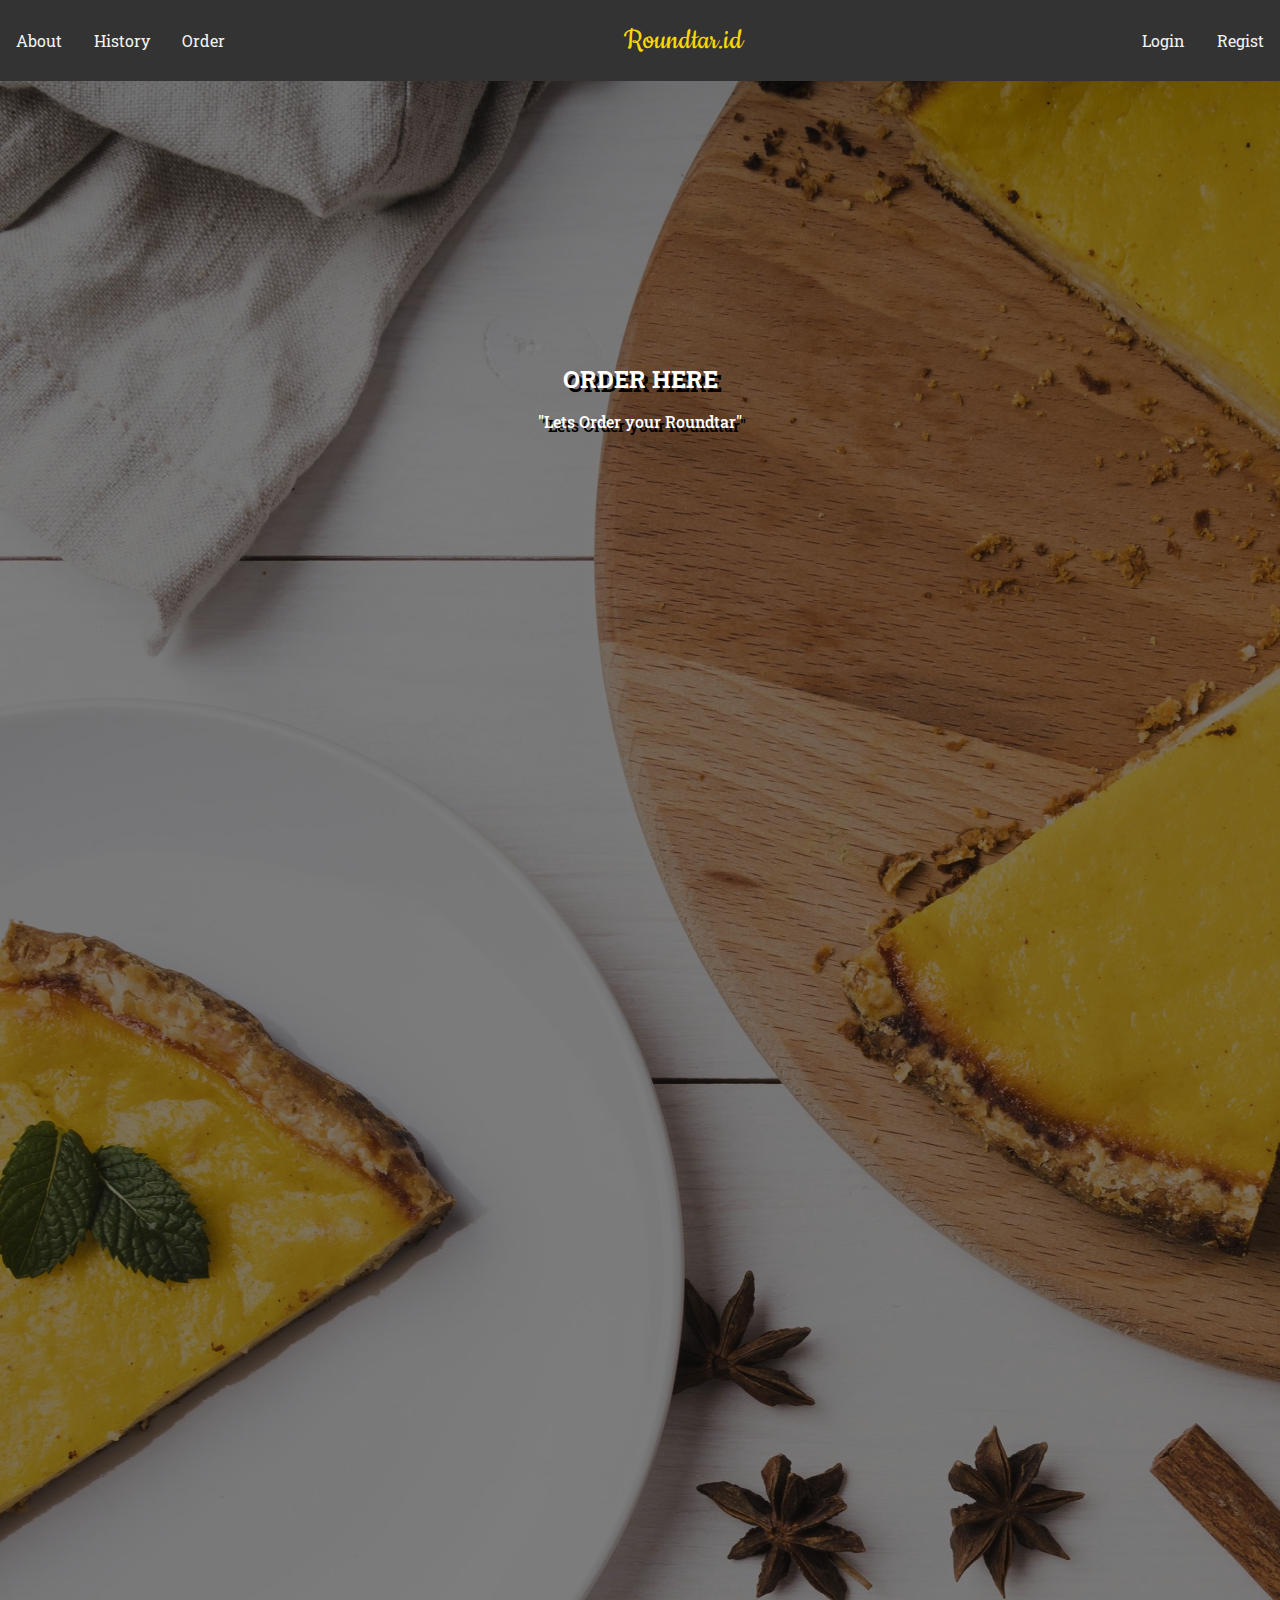
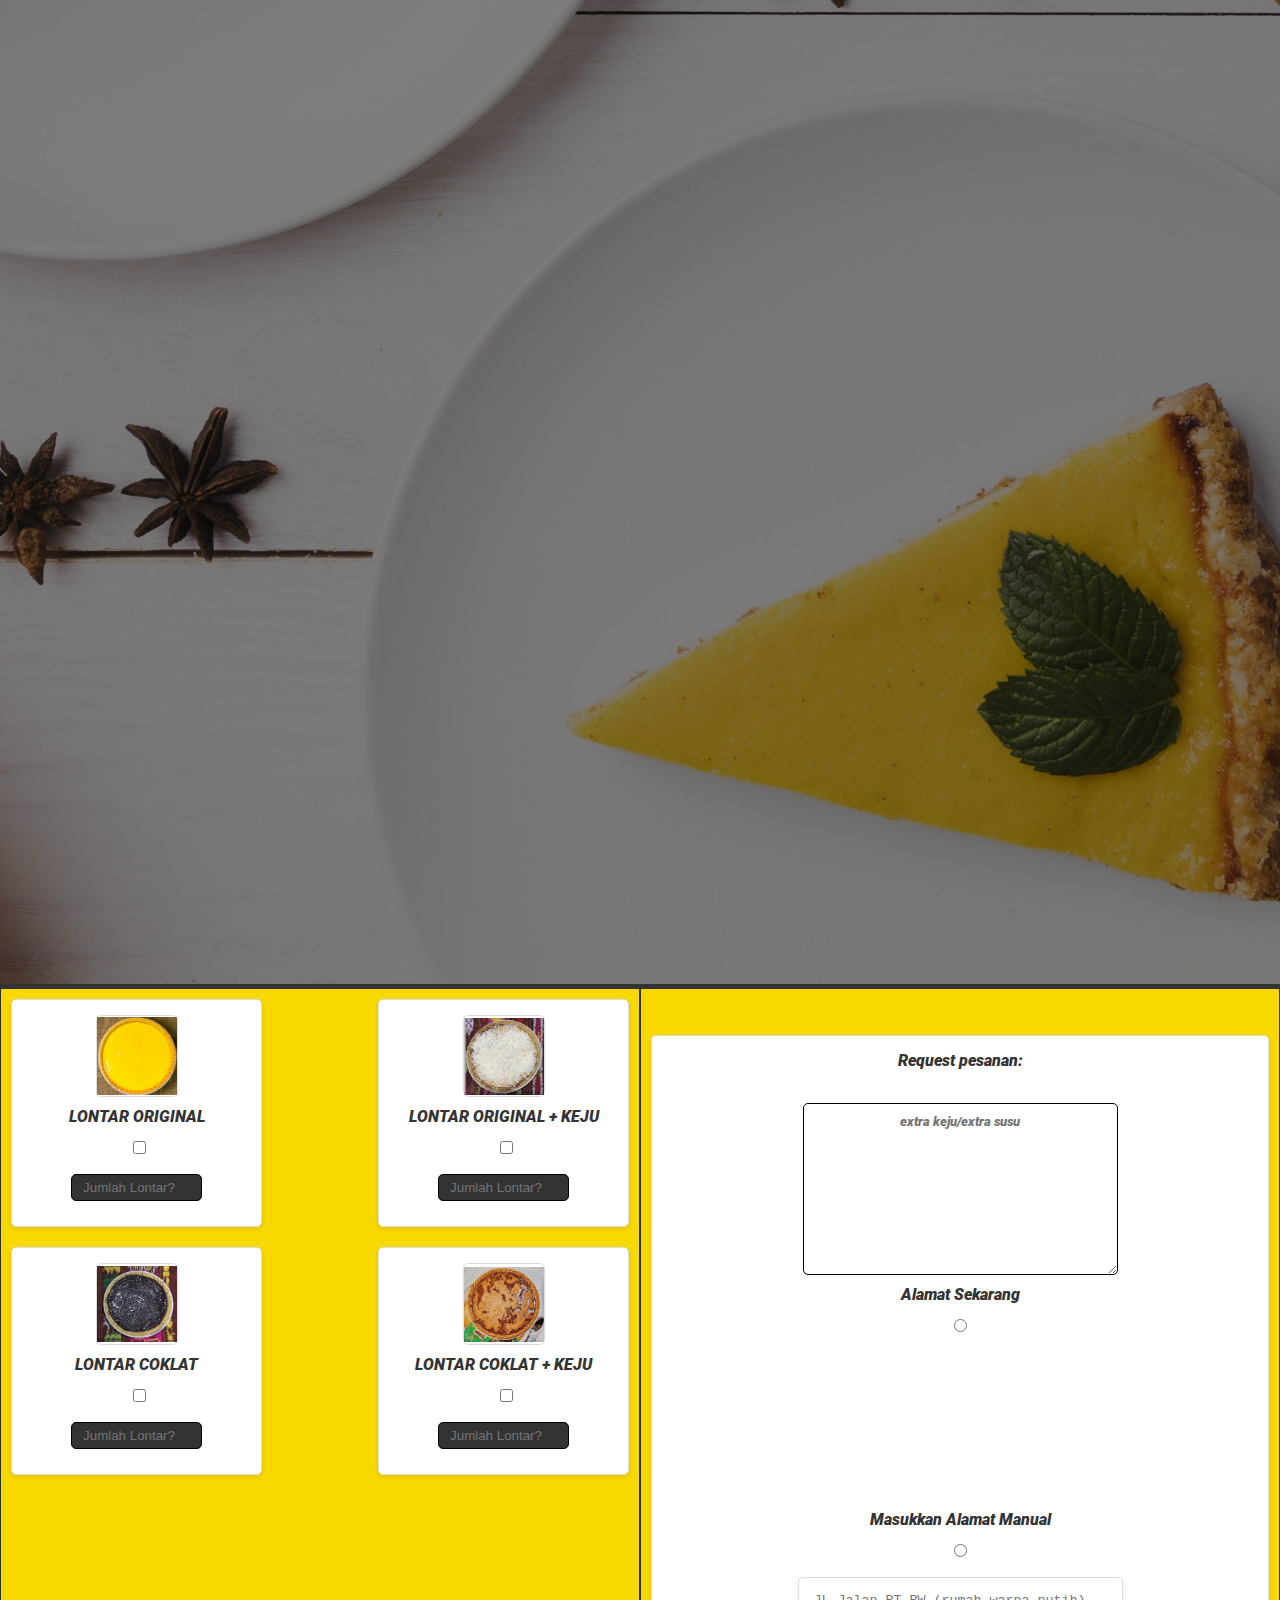
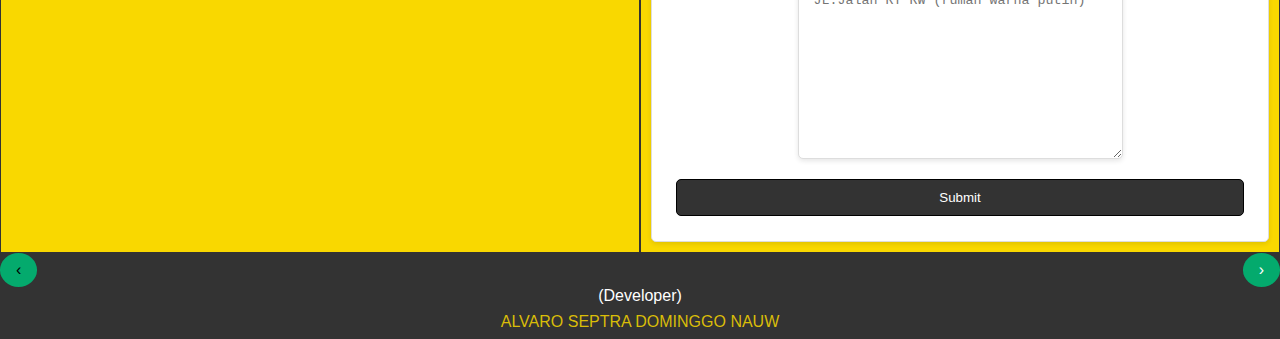
<file: Index.html>
<!DOCTYPE html>
<html lang="en">
  <head>
    <meta charset="UTF-8" />
    <meta name="viewport" content="width=device-width, initial-scale=1.0" />
    <link rel="icon" type="image/x-icon" href="asset/favicon.ico" />
    <title>Roundtar.id</title>
    <link rel="stylesheet" href="style-order-grid.css" />
    <link rel="preconnect" href="https://fonts.googleapis.com" />
    <link rel="preconnect" href="https://fonts.gstatic.com" crossorigin />
    <link
      href="https://fonts.googleapis.com/css2?family=Cookie&family=Roboto&family=Roboto+Slab:wght@700&display=swap"
      rel="stylesheet"
    />
    <link
      href="https://fonts.googleapis.com/css2?family=Cookie&family=Roboto&family=Roboto+Slab:wght@100..900&display=swap"
      rel="stylesheet"
    />
  </head>
  <body class="grid-container">
    <header>
      <nav class="sticky">
        <p>
          <a href="about.html">About</a> <a href="history.html">History</a>
          <a href="Index.html">Order</a>
        </p>
        <h1>Roundtar.id</h1>
        <p><a href="signin.html">Login</a><a href="signup.html">Regist</a></p>
      </nav>
    </header>
    <main>
      <picture class="cover-photos">
        <div class="piccover">
          <img
            src="asset/landscapepie.jpg"
            srcset="asset/landscapepie.jpg 501w, asset\mobilepie.jpg 500w"
            sizes="(max-width: 480px) 100vw, (max-width: 1024px) 50vw, 33vw"
          />
        </div>
        <div class="hero-text">
          <h2>ORDER HERE</h2>
          <p>"Lets Order your Roundtar"</p>
        </div>
      </picture>
      <section class="content-cards">
        <ul class="order-list">
          <li class="order-card">
            <div class="image-container">
              <img src="asset/lontarsusu.png" alt="lontar susu" />
            </div>
            <label for="order">LONTAR ORIGINAL</label>
            <input type="checkbox" id="order" value="LontarOri" />
            <input type="number" min="0" placeholder="Jumlah Lontar?" />
          </li>
          <li class="order-card">
            <div class="image-container">
              <img
                class="center-orderimage"
                src="asset/lontarorikeju.png"
                alt="lontar ori keju"
              />
            </div>
            <label for="order">LONTAR ORIGINAL + KEJU</label>
            <input type="checkbox" id="order" value="LontarOriK" />
            <input type="number" min="0" placeholder="Jumlah Lontar?" />
          </li>
          <li class="order-card">
            <div class="image-container">
              <img src="asset/lontar coklat.png" alt="lontar coklat ori" />
            </div>
            <label for="order">LONTAR COKLAT</label>
            <input type="checkbox" id="order" value="LontarCo" />
            <input type="number" min="0" placeholder="Jumlah Lontar?" />
          </li>
          <li class="order-card">
            <div class="image-container">
              <img src="asset/lontarmilo.png" alt="lontar coklat" />
            </div>
            <label for="order">LONTAR COKLAT + KEJU</label>
            <input type="checkbox" id="order" value="LontarCoK" />
            <input type="number" min="0" placeholder="Jumlah Lontar?" />
          </li>
        </ul>
      </section>
      <section class="form-location">
        <br />
        <br />
        <div class="order-card">
          <label id="comments" for="comments">Request pesanan:</label><br />
          <textarea
            name="comments"
            id="comments"
            cols="30"
            rows="10"
            placeholder="extra keju/extra susu"
          ></textarea>
          <label for="address">Alamat Sekarang</label>
          <input type="radio" id="address" name="alamat" value="inputgmaps" />
          <iframe
            src="https://www.google.com/maps/embed?pb=!1m18!1m12!1m3!1d1340.6603557845326!2d131.25953218430692!3d-0.8780520730433627!2m3!1f0!2f0!3f0!3m2!1i1024!2i768!4f13.1!3m3!1m2!1s0x2d5eab001494415d%3A0x15c7cb2f18e5335c!2sAmi%20Chashezy!5e1!3m2!1sid!2sid!4v1707397142347!5m2!1sid!2sid"
            width="300"
            height="150"
            style="border: 0"
            allowfullscreen=""
            loading="lazy"
            referrerpolicy="no-referrer-when-downgrade"
          ></iframe>
          <br />
          <label for="address2">Masukkan Alamat Manual</label>
          <input type="radio" id="address2" name="alamat" value="inputmanual" />
          <textarea
            name="alamat"
            id="address2"
            cols="30"
            rows="10"
            placeholder="JL.Jalan RT RW (rumah warna putih)"
            class="order-card"
          ></textarea>
          <input class="submit-but" submit="" type="submit" />
        </div>
      </section>
    </main>
    <footer>
      <section class="prevnext">
        <a href="history.html" class="previous round">&#8249;</a>
        <a href="Index.html" class="next round">&#8250;</a>
      </section>
      (Developer)<br />
      <a href="">ALVARO SEPTRA DOMINGGO NAUW</a>
    </footer>
  </body>
</html>
</file>
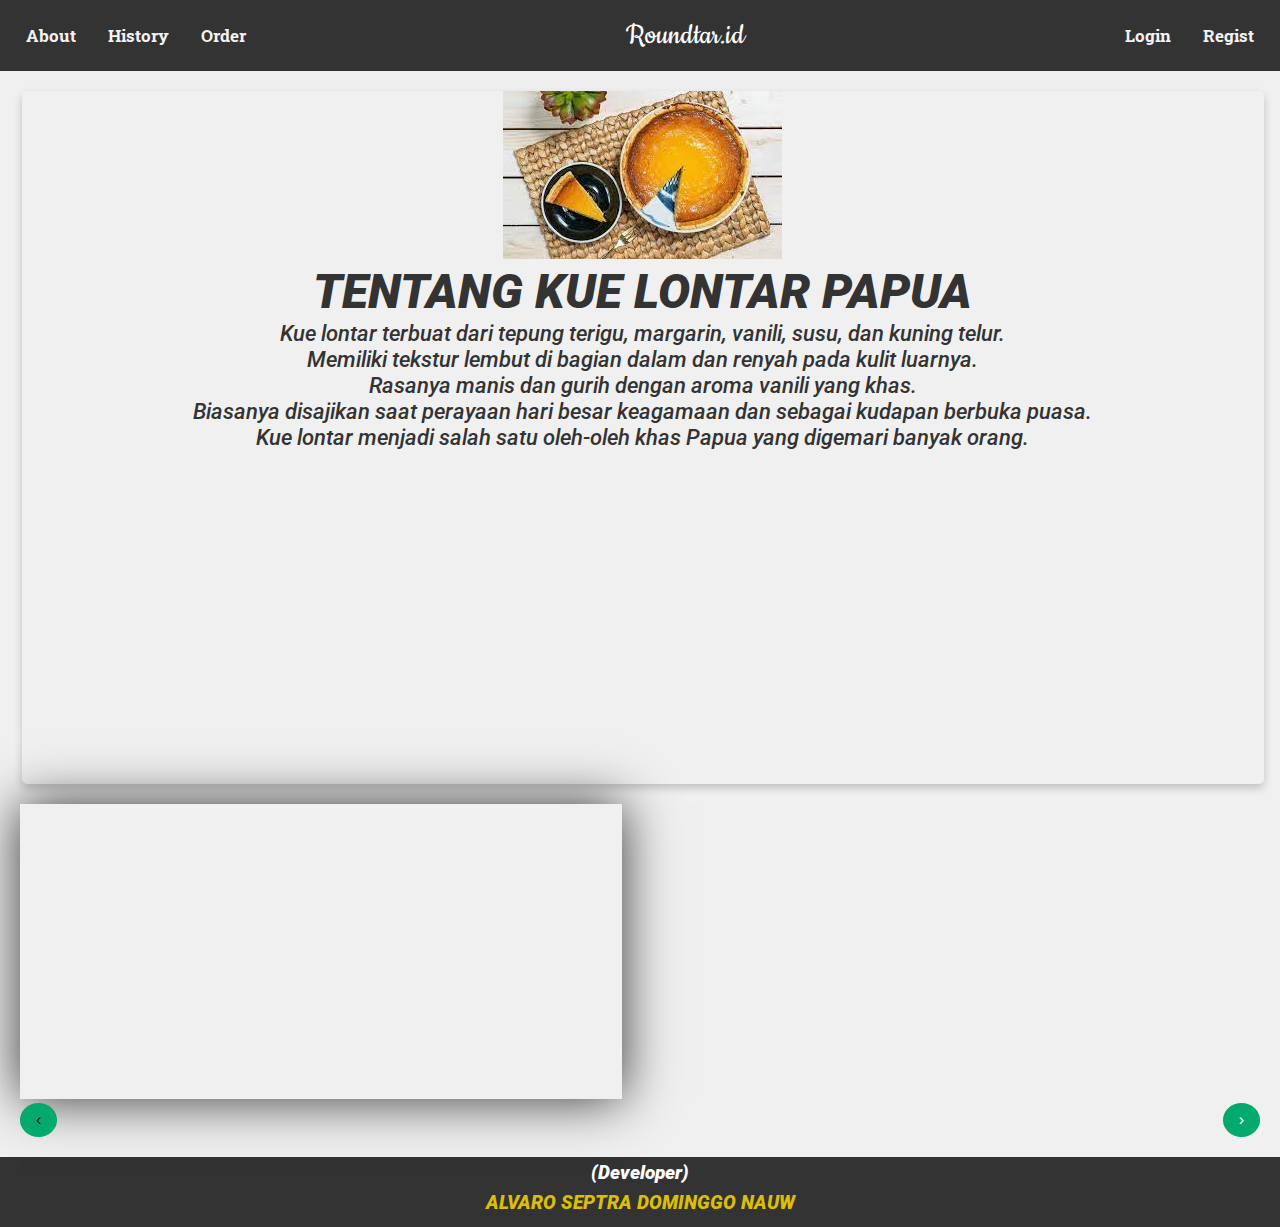
<file: about.html>
<!DOCTYPE html>
<html lang="en">
  <head>
    <meta charset="UTF-8" />
    <meta name="viewport" content="width=device-width, initial-scale=1.0" />
    <link rel="icon" type="image/x-icon" href="/asset/favicon.ico" />
    <link rel="stylesheet" href="style.css" />
    <link rel="preconnect" href="https://fonts.googleapis.com" />
    <link rel="preconnect" href="https://fonts.gstatic.com" crossorigin />
    <link
      href="https://fonts.googleapis.com/css2?family=Cookie&display=swap"
      rel="stylesheet"
    />
    <link
      href="https://fonts.googleapis.com/css2?family=Cookie&family=Roboto&family=Roboto+Slab:wght@700&display=swap"
      rel="stylesheet"
    />
    <link
      href="https://fonts.googleapis.com/css2?family=Roboto:ital,wght@0,100;0,300;0,400;0,500;0,700;0,900;1,100;1,300;1,400;1,500;1,700;1,900&display=swap"
      rel="stylesheet"
    />
    <title>Roundtar.ID</title>
  </head>
  <body>
    <header>
      <nav class="sticky">
        <p>
          <a href="about.html">About</a> <a href="history.html">History</a>
          <a href="Index.html">Order</a>
        </p>

        <h1>Roundtar.id</h1>
        <p><a href="signin.html">Login</a><a href="signup.html">Regist</a></p>
      </nav>
    </header>
    <main>
      <section>
        <div class="card-aboutlontar">
          <div class="container">
            <img src="/asset/lontarabout.png" alt="Avatar" />
            <h4>TENTANG KUE LONTAR PAPUA</h4>
            <div class="content-card">
              <ul>
                <li>
                  <p>
                    Kue lontar terbuat dari tepung terigu, margarin, vanili,
                    susu, dan kuning telur.
                  </p>
                </li>
                <li>
                  <p>
                    Memiliki tekstur lembut di bagian dalam dan renyah pada
                    kulit luarnya.
                  </p>
                </li>
                <li>
                  <p>Rasanya manis dan gurih dengan aroma vanili yang khas.</p>
                </li>
                <li>
                  <p>
                    Biasanya disajikan saat perayaan hari besar keagamaan dan
                    sebagai kudapan berbuka puasa.
                  </p>
                </li>
                <li>
                  <p>
                    Kue lontar menjadi salah satu oleh-oleh khas Papua yang
                    digemari banyak orang.
                  </p>
                </li>
              </ul>
            </div>
          </div>
        </div>
        <iframe
          width="602"
          height="295"
          src="https://www.youtube.com/embed/CfZNRrYQ6rQ?autoplay=1"
          title="PIE SUSU KEJU LEMBUT DAN ENAK"
          frameborder="0"
          allow="accelerometer; autoplay; clipboard-write; encrypted-media; gyroscope; picture-in-picture; web-share"
          allowfullscreen
        ></iframe>
      </section>

      <section class="prevnext">
        <a href="about.html" class="previous round">&#8249;</a>
        <a href="history.html" class="next round">&#8250;</a>
      </section>
    </main>

    <footer>
      <h5>
        <p>
          (Developer) <br />
          <a
            href="https://www.linkedin.com/in/alvaro-septra-dominggo-nauw-2600231b2/"
            >ALVARO SEPTRA DOMINGGO NAUW
          </a>
        </p>
      </h5>
    </footer>
  </body>
</html>
</file>
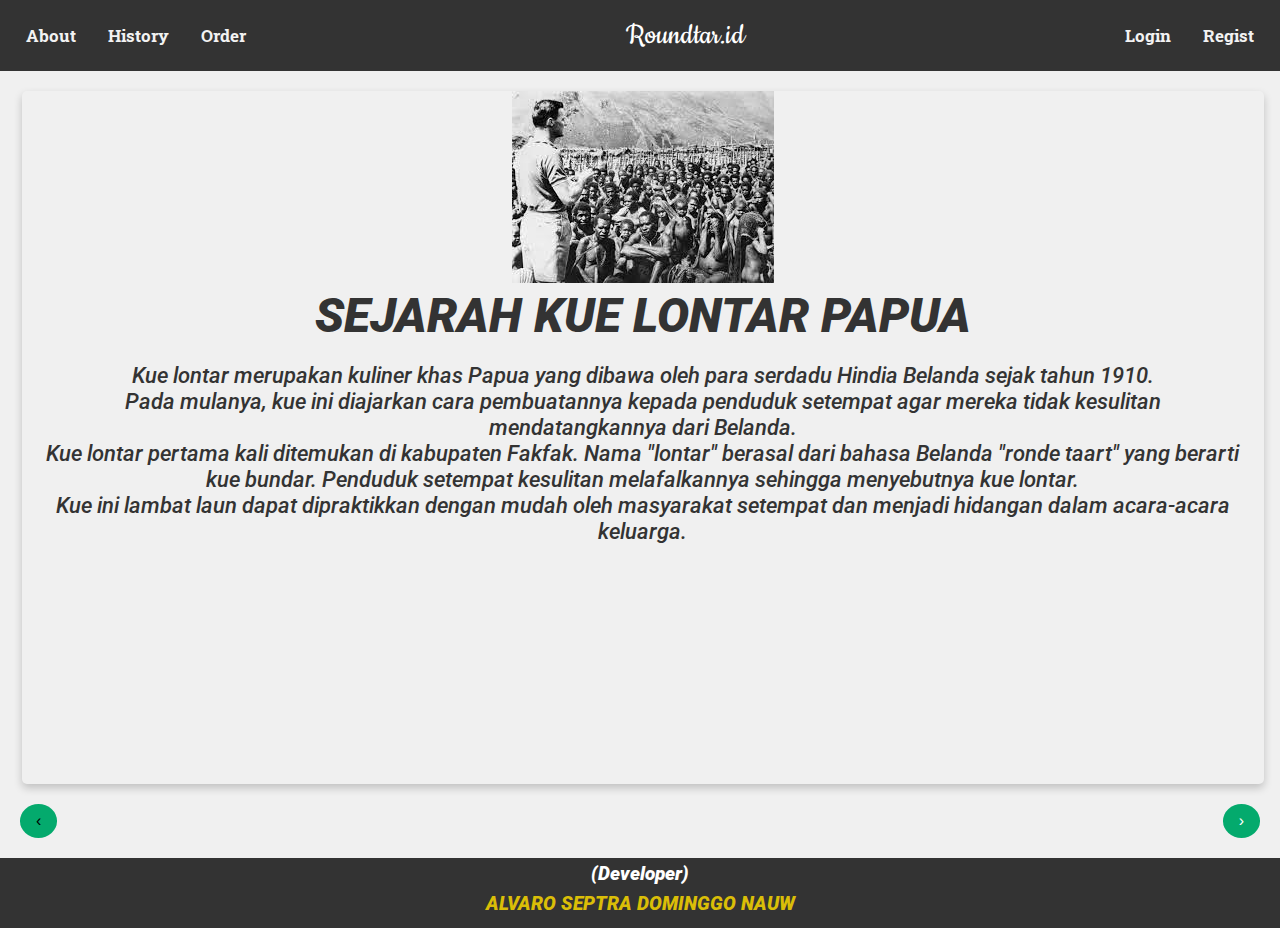
<file: history.html>
<!DOCTYPE html>
<html lang="en">
  <head>
    <meta charset="UTF-8" />
    <meta name="viewport" content="width=device-width, initial-scale=1.0" />
    <link rel="icon" type="image/x-icon" href="/asset/favicon.ico" />
    <link rel="stylesheet" href="style.css" />
    <link rel="preconnect" href="https://fonts.googleapis.com" />
    <link rel="preconnect" href="https://fonts.gstatic.com" crossorigin />
    <link
      href="https://fonts.googleapis.com/css2?family=Cookie&display=swap"
      rel="stylesheet"
    />
    <link
      href="https://fonts.googleapis.com/css2?family=Cookie&family=Roboto&family=Roboto+Slab:wght@700&display=swap"
      rel="stylesheet"
    />
    <title>Roundtar.ID</title>
  </head>
  <body>
    <header>
      <nav class="sticky">
        <p>
          <a href="about.html">About</a> <a href="history.html">History</a>
          <a href="Index.html">Order</a>
        </p>
        <h1>Roundtar.id</h1>
        <p><a href="signin.html">Login</a><a href="signup.html">Regist</a></p>
      </nav>
    </header>
    <main>
      <section>
        <!-- Kartu History -->
        <div class="card-aboutlontar">
          <div class="container">
            <img src="/asset/histo.jpg" alt="foto kue lontar papua" />
            <h4>SEJARAH KUE LONTAR PAPUA</h4>
            <br />
            <ul>
              <li>
                <p>
                  Kue lontar merupakan kuliner khas Papua yang dibawa oleh para
                  serdadu Hindia Belanda sejak tahun 1910.
                </p>
              </li>
              <li>
                <p>
                  Pada mulanya, kue ini diajarkan cara pembuatannya kepada
                  penduduk setempat agar mereka tidak kesulitan mendatangkannya
                  dari Belanda.
                </p>
              </li>
              <li>
                <p>
                  Kue lontar pertama kali ditemukan di kabupaten Fakfak. Nama
                  "lontar" berasal dari bahasa Belanda "ronde taart" yang
                  berarti kue bundar. Penduduk setempat kesulitan melafalkannya
                  sehingga menyebutnya kue lontar.
                </p>
              </li>

              <li>
                <p>
                  Kue ini lambat laun dapat dipraktikkan dengan mudah oleh
                  masyarakat setempat dan menjadi hidangan dalam acara-acara
                  keluarga.
                </p>
              </li>
            </ul>
            <br />
          </div>
        </div>
      </section>

      <section class="prevnext">
        <a href="about.html" class="previous round">&#8249;</a>
        <a href="Index.html" class="next round">&#8250;</a>
      </section>
    </main>

    <footer>
      <h5>
        <p>
          (Developer) <br />
          <a
            href="https://www.linkedin.com/in/alvaro-septra-dominggo-nauw-2600231b2/"
            >ALVARO SEPTRA DOMINGGO NAUW
          </a>
        </p>
      </h5>
    </footer>
  </body>
</html>
</file>
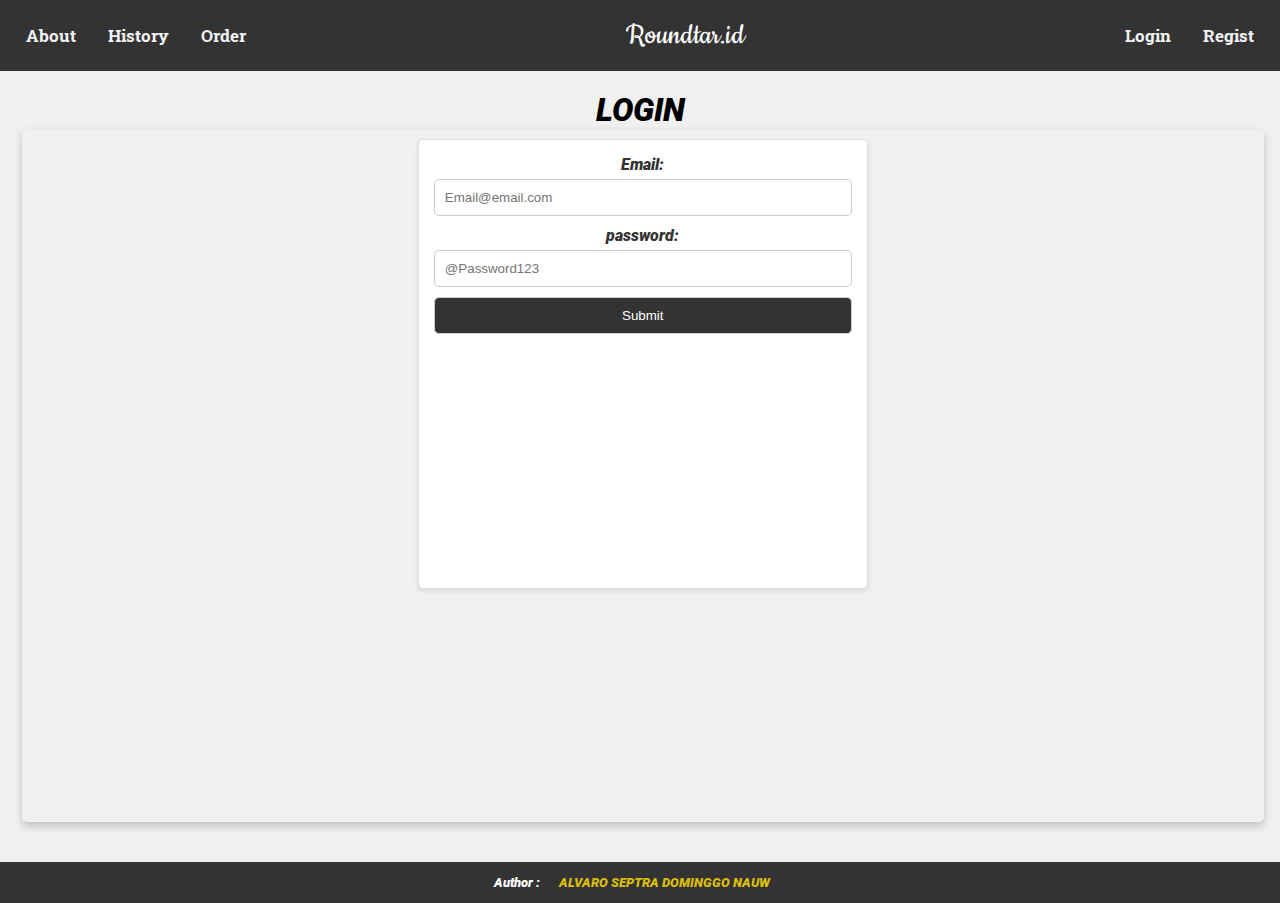
<file: signin.html>
<!DOCTYPE html>
<html lang="en">
  <head>
    <meta charset="UTF-8" />
    <meta name="viewport" content="width=device-width, initial-scale=1.0" />
    <link rel="icon" type="image/x-icon" href="/asset/favicon.ico" />
    <link rel="stylesheet" href="style.css" />
    <link rel="preconnect" href="https://fonts.googleapis.com" />
    <link rel="preconnect" href="https://fonts.gstatic.com" crossorigin />
    <link
      href="https://fonts.googleapis.com/css2?family=Cookie&display=swap"
      rel="stylesheet"
    />
    <link
      href="https://fonts.googleapis.com/css2?family=Cookie&family=Roboto&family=Roboto+Slab:wght@700&display=swap"
      rel="stylesheet"
    />
    <title>Roundtar.ID</title>
  </head>
  <body>
    <header>
      <nav class="sticky">
        <p >
          <a href="about.html">About</a> <a href="history.html">History</a>
          <a href="Index.html">Order</a>
        </p>
        <h1>Roundtar.id</h1>
        <p>
          <a href="signin.html">Login</a><a href="signup.html">Regist</a>
        </p>
      </nav>
    </header>
    <main>
      <h3>LOGIN</h3>
      <section class="card-aboutlontar" >
        
        
          <form class="order-card">
            
            <label for="email">Email:</label>
            <input
              type="text"
              id="uname"
              name="uname"
              placeholder="Email@email.com"
              required
            />
            <label for="pass">password:</label>
            <input
              type="password"
              id="pass"
              name="pass"
              placeholder="@Password123"
              required
            />

            <input type="submit" value="Submit" />
          </form>
       
      </section>
    </main>

    <footer>
      <center>
        <h5>
          Author :
          <a
            href="https://www.linkedin.com/in/alvaro-septra-dominggo-nauw-2600231b2/"
            >ALVARO SEPTRA DOMINGGO NAUW
          </a>
          <br />
        </h5>
      </center>
    </footer>
  </body>
</html>
</file>
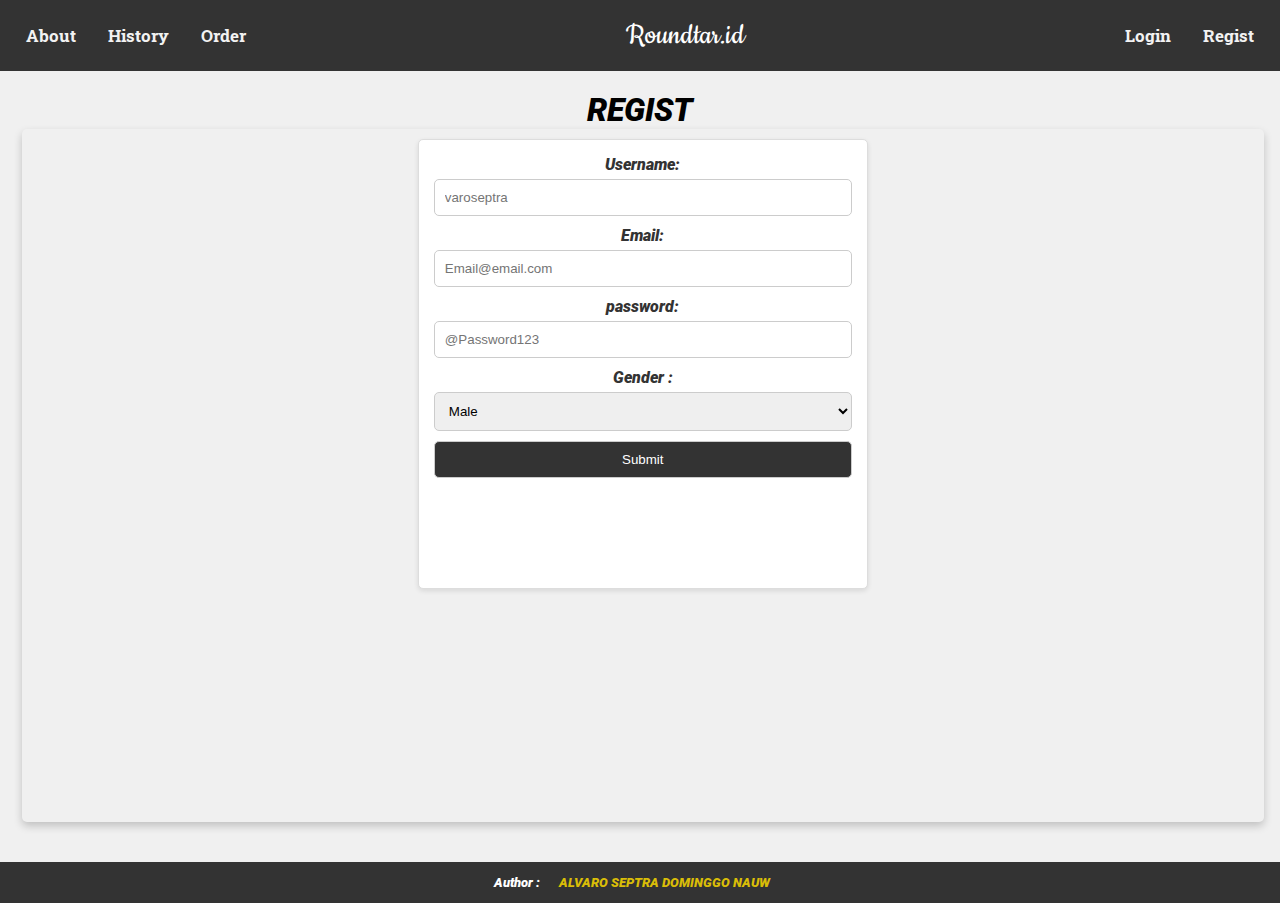
<file: signup.html>
<!DOCTYPE html>
<html lang="en">
  <head>
    <meta charset="UTF-8" />
    <meta name="viewport" content="width=device-width, initial-scale=1.0" />
    <link rel="icon" type="image/x-icon" href="/asset/favicon.ico" />
    <link rel="stylesheet" href="style.css" />
    <link rel="preconnect" href="https://fonts.googleapis.com" />
    <link rel="preconnect" href="https://fonts.gstatic.com" crossorigin />
    <link
      href="https://fonts.googleapis.com/css2?family=Cookie&display=swap"
      rel="stylesheet"
    />
    <link
      href="https://fonts.googleapis.com/css2?family=Cookie&family=Roboto&family=Roboto+Slab:wght@700&display=swap"
      rel="stylesheet"
    />
    <title>Roundtar.ID</title>
  </head>
  <body>
    <header>
      <nav class="sticky">
        <p>
          <a href="about.html">About</a> <a href="history.html">History</a>
          <a href="Index.html">Order</a>
        </p>
        <h1>Roundtar.id</h1>
        <p><a href="signin.html">Login</a><a href="signup.html">Regist</a></p>
      </nav>
    </header>
    <main>
      <h3>REGIST</h3>
      <section class="card-aboutlontar">
        <form class="order-card">
          <label for="uname">Username:</label>
          <input
            type="text"
            id="uname"
            name="uname"
            placeholder="varoseptra"
            required
          />
          <label for="email">Email:</label>
          <input
            type="email"
            id="uname"
            name="uname"
            placeholder="Email@email.com"
            required
          />
          <label for="pass">password:</label>
          <input
            type="password"
            id="pass"
            name="pass"
            placeholder="@Password123"
            minlength="8"
            required
          />

          <label for="gender">Gender :</label>

          <select name="gender" id="gender">
            <option value="Male" id="gender">Male</option>
            <option value="Female" id="gender">Female</option>
          </select>

          <input type="submit" value="Submit" />
        </form>
      </section>
    </main>

    <footer>
      <h5>
        Author :
        <a
          href="https://www.linkedin.com/in/alvaro-septra-dominggo-nauw-2600231b2/"
          >ALVARO SEPTRA DOMINGGO NAUW
        </a>
        <br />
      </h5>
    </footer>
  </body>
</html>
</file>
<file: style-order-grid.css>
body {
  font-family: Arial, sans-serif;
  font-size: 16px;
  margin: 0 0;
  background-color: #f0f0f0;
  color: #333;
}

nav {
  display: flex;
  justify-content: space-between;
  align-items: center;
  font-size: 1rem;
}
h1 {
  font-family: "Cookie", cursive;
  font-weight: 400;
  font-style: normal;
  color: #f9d800;
  font-size: 2em;
}

h2 {
  text-align: center;
  font-family: "Roboto Slab", serif;
  font-optical-sizing: auto;
  font-weight: 700;
  font-style: normal;
  margin: 0px;
}
a {
  list-style-type: none;
  color: rgb(0, 102, 255);
  text-decoration: none;
  display: inline-block;
  padding: 8px 16px;
}

nav a {
  float: left;
  display: block;
  color: #f2f2f2;
  text-align: center;
  padding: 14px 16px;
  text-decoration: none;
  font-family: "Roboto Slab", serif;
  font-optical-sizing: auto;
  font-weight: 400;
  font-style: normal;
}


nav a:hover {
  background-color: #ddd;
  color: black;
}

main {
  display: grid;
  grid-template-columns: repeat(4, 1fr);
  grid-template-rows: auto auto 1fr auto;
  margin: 0px 0px;
  padding: 0px 0px;
  grid-column: 1 / span 4;
  grid-row: 2 / span 3;
}

header {
  position: sticky;
  top: 0;
  background-color: #333;
  color: #fff;
  padding: 0px 0;
  text-align: center;
  z-index: 1000;
  grid-area: 1 / 1 / 2 / span 4;
  height: fit-content;
}

footer {
  grid-area: 5 / 1 / 6 / span 4;
  background-color: #333;
  color: #fff;
  text-align: center;
  font-size: 1rem;
}

iframe {
  max-width: 100%;
}

input,
textarea,
select {
  padding: 10px;
  margin: 10px;
  border-radius: 5px;

  border: 1px solid #000000;
}

textarea {
  width: 50%;
}
img {
  width: 100%;
}

footer a {
  text-decoration: none;
  color: #f9d800d7;
}
footer a:hover {
  text-decoration: none;
  color: #ffffffd7;
}

div p::before {
  content: "";
  display: inline-block;
  width: 0;
  white-space: nowrap;
  overflow: hidden;
  animation: typeIn 5s steps(20) forwards;
}

input[type="number"] {
  background-color: #333;
  color: #ffffff;
}

input[type="submit"] {
  background-color: #333;
  color: #fff;
  cursor: pointer;
  width: 97%;
  transition: background-color 0.5s, color 0.5s;
}

input[type="submit"]:hover {
  background-color: #fff;

  color: #333;
}

#comments {
  font-family: "Roboto", sans-serif;
  font-weight: 900;
  font-style: italic;
  text-align: center;
}

.previous {
  background-color: #04aa6d;
  color: black;
}

.next {
  background-color: #04aa6d;
  color: white;
}

.round {
  border-radius: 50%;
  
}

.prevnext {
  display: flex;
  justify-content: space-between;
  align-items: center;
 
}
.grid-container {
  display: grid;
  /* 3 horizontal dan 4 vertical */

  margin: 0px 0px;
  padding: 0px 0px;
  align-items: center;
  grid-template-columns: repeat(4, 1fr);
  grid-template-rows: auto auto 1fr auto;

  background-color: rgb(211, 211, 211);
}

.hero-text {
  text-align: center;
  position: absolute;
  top: 45%;
  left: 50%;

  transform: translate(-50%, -50%);

  animation-duration: 6s;
  animation-name: typein;
  text-shadow: 4px 4px #000000;
  color: #ffffff;

  justify-content: center;
  font-family: "Roboto Slab", serif;
  font-optical-sizing: auto;
  font-weight: 500;
  font-style: normal;
}

@keyframes typein {
  from {
    width: 0;
  }
  to {
    width: 100%;
  }
}

.cover-photos {
  grid-area: 1 / 1 / 3 / 5;

  background-color: #333;

  margin: 0;
  padding: 0;
}

.piccover {
  filter: brightness(50%);
}

.content-cards {
  grid-area: 3 / 1 / 4 / 3;
  background-color: #f9d800;
  border: #333 solid thin;
}

.form-location {
  grid-area: 3 / 3 / 4 / 5;
  background-color: #f9d800;
  border: #333 solid thin;
}

/* order card  */
.image-container {
  margin-bottom: 10px;
  border: 1px solid #ddd;
  border-radius: 5px;
  width: 80px;
  height: 80px;
}

.order-list {
  display: flex;
  margin: 0 auto;
  padding: 0;
  list-style: none;
  justify-content: space-between;
  flex-wrap: wrap;
}

.order-card {
  margin: 10px;
  padding: 15px;
  border: 1px solid #ddd;
  border-radius: 5px;
  background-color: #fff;

  display: flex;
  align-items: center;
  flex-direction: column;
  align-items: center;
  box-shadow: 0 2px 5px rgba(0, 0, 0, 0.1);
}

.order-card label {
  display: block;
  margin-bottom: 5px;
  font-family: "Roboto", sans-serif;
  font-weight: 900;
  font-style: italic;
}

.order-card input[type="checkbox"] {
  margin-right: 5px;
}

.order-card input[type="number"] {
  width: 50%;
  text-align: center;
  padding: 5px 10px;
}
.center-orderimage {
  display: center;
  margin: 0 auto;
}

.image-container img {
  width: 100%;
  height: 100%;
  object-fit: contain;
}

@media (max-width: 768px) {
  nav {
    flex-direction: column;
  }
  .card-aboutlontar img {
    width: 100%;
    max-width: unset;
    height: auto;
  }
  .card-aboutlontar p {
    max-width: 90%;
    margin: 0 auto;
  }

  .order-card {
    width: calc(80% - 20px);
  }
}
</file>
<file: style.css>
* {
  margin: 0;

  box-sizing: border-box;
}
body {
  font-family: Arial, sans-serif;
  font-size: 16px;
  background-color: #f0f0f0;
  color: #333;
}

header {
  position: sticky;
  top: 0;
  background-color: #333;
  color: #fff;
  padding: 0px 0;
  text-align: center;
  z-index: 1000;
}

nav {
  display: flex;
  justify-content: space-between;
  align-items: center;
  padding: 10px;
  font-family: "Roboto Slab", serif;
  font-optical-sizing: auto;
  font-weight: 700;
  font-style: normal;
}

nav a {
  float: left;
  display: block;
  color: #f2f2f2;
  text-align: center;
  padding: 14px 16px;
  text-decoration: none;
  font-size: 17px;
}

nav a:hover {
  background-color: #ddd;
  color: black;
}

main {
  padding: 20px;
}

li {
  font-family: "Roboto", sans-serif;
  font-weight: 500;
  font-style: italic;
}
ul {
  list-style-type: none;
  padding: 0px;
}

form {
  display: flex;
  flex-direction: column;
}

label {
  margin-bottom: 10px;
}

input,
textarea,
select {
  padding: 10px;
  margin-bottom: 10px;
  border-radius: 5px;
  border: 1px solid #ccc;
  width: 100%;
}

input[type="submit"] {
  background-color: #333;
  color: #fff;

  transition: background-color 0.5s, color 0.5s;
}

input[type="submit"]:hover {
  background-color: #fff;
  color: #333;
}

a {
  list-style-type: none;
  color: rgb(0, 102, 255);
  text-decoration: none;
  display: inline-block;
  padding: 8px 16px;
}

iframe {
  max-width: 100%;
  box-shadow: #333 0 0 50px;
}

h1 {
  font-size: 2rem;
  font-family: "Cookie", cursive;
  font-weight: 400;
  font-style: normal;
}

h3 {
  text-align: center;
  font-family: "Roboto", sans-serif;
  font-weight: 900;
  font-style: italic;
  font-size: 2rem;
  color: #000000;
}

h4 {
  font-family: "Roboto", sans-serif;
  font-weight: 900;
  font-size: 3rem;
  height: auto;
  width: auto;
  font-style: italic;
  text-align: center;
}

h5 {
  text-align: center;
  font-family: "Roboto", sans-serif;
  font-weight: 900;
  font-style: italic;
  color: #ffffff;
}
p {
  font-size: 1.4em;
}
footer {
  background-color: #333;
  color: #fff;
  padding: 5px;
  text-align: center;
  left: 0;
  bottom: 0;

  width: 100%;
  height: fit-content;
}
footer a {
  text-decoration: none;
  color: #f9d800d7;
}
footer a:hover {
  text-decoration: none;
  color: #ffffffd7;
}

.container {
  max-width: 1200px;
  margin: 0 auto;
  text-align: center;
}

.image-container {
  margin-bottom: 10px;
  border: 1px solid #ddd;
  border-radius: 5px;
  width: 80px;
  height: 80px;
}

.order-list {
  display: flex;
  flex-wrap: wrap;
  margin: 0 auto;
  padding: 0;
  list-style: none;
  justify-content: space-between;
}

.order-card {
  margin: 10px;
  padding: 15px;
  border: 1px solid #ddd;
  border-radius: 5px;
  background-color: #fff;

  display: flex;
  flex-direction: column;
  align-items: center;
  width: 50vh;
  height: 50vh;
  box-shadow: 0 2px 5px rgba(0, 0, 0, 0.1);
}

.order-card label {
  display: block;
  margin-bottom: 5px;
  font-family: "Roboto", sans-serif;
  font-weight: 900;
  font-style: italic;
}

.order-card input[type="checkbox"] {
  margin-right: 5px;
}

.order-card input[type="number"] {
  width: auto;
  text-align: center;
  padding: 5px 10px;
}
.center-orderimage {
  display: center;
  margin: 0 auto;
}

.jumlah-lontar {
  overflow: hidden;
}

.image-container img {
  width: 100%;
  height: 100%;
  object-fit: contain;
}
.card-aboutlontar {
  display: flex;
  justify-content: center;
  justify-items: center;
  margin-bottom: 20px;
  margin-left: 2px;
  margin-right: 2px;
  box-shadow: 0 4px 8px 0 rgba(0, 0, 0, 0.2);
  transition: 0.3s;
  width: 97vw;
  height: 77vh;
  border-radius: 5px;
}

.card-aboutlontar:hover {
  box-shadow: 0 8px 16px 0 rgba(0, 0, 0, 0.2);
}

.previous {
  background-color: #04aa6d;
  color: black;
}

.next {
  background-color: #04aa6d;
  color: white;
}

.round {
  border-radius: 50%;
}

.prevnext {
  display: flex;
  justify-content: space-between;
  align-items: center;
}

@media (max-width: 768px) {
  .container {
    padding: 0 20px;
  }

  nav {
    flex-direction: column;
  }
  .card-aboutlontar {
    font-size: 1.5rem;
    width: 100%;
    height: auto;
  }
  .card-aboutlontar h4 {
    font-size: 1.5em;
    width: 100%;
    height: auto;
  }
  .card-aboutlontar img {
    width: 100%;
    height: auto;
  }
  .card-aboutlontar p {
    font-size: 1.1rem;
    margin: auto;
  }

  .order-card {
    width: calc(120% - 40px);

    justify-content: center;
  }
}
</file>
